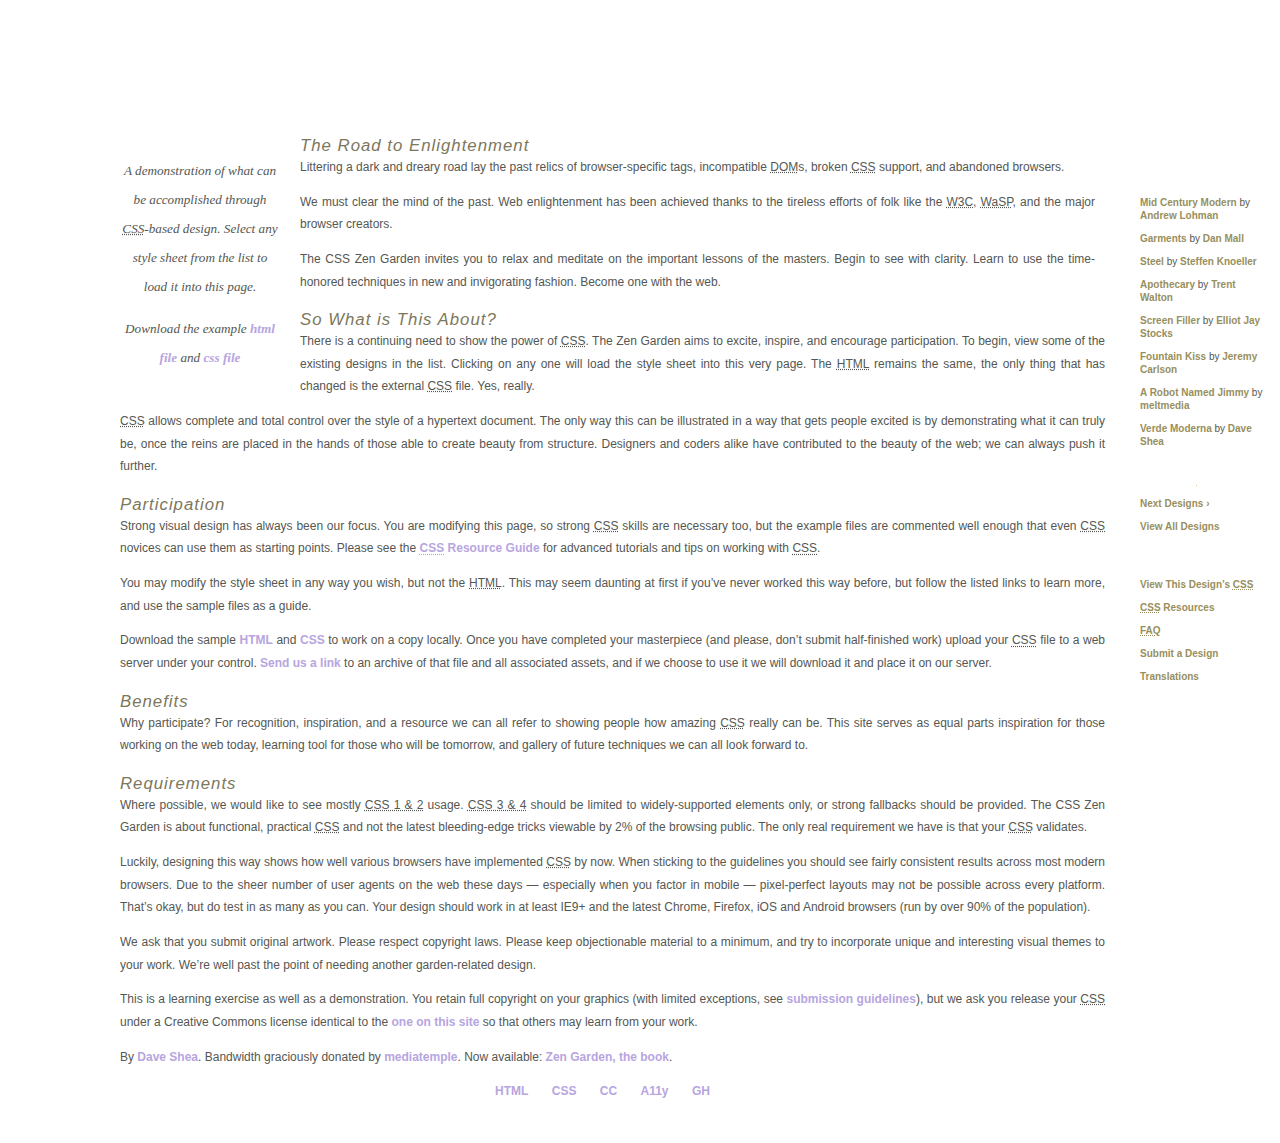
<file: example/index.html>
<!DOCTYPE html>
<html lang="en">
<head>
	<meta charset="utf-8">
	<title>CSS Zen Garden: The Beauty of CSS Design</title>

	<link rel="stylesheet" media="screen" href="style.css?v=8may2013">
	<link rel="alternate" type="application/rss+xml" title="RSS" href="http://www.csszengarden.com/zengarden.xml">

	<meta name="viewport" content="width=device-width, initial-scale=1.0">
	<meta name="author" content="Dave Shea">
	<meta name="description" content="A demonstration of what can be accomplished visually through CSS-based design.">
	<meta name="robots" content="all">


	<!--[if lt IE 9]>
	<script src="script/html5shiv.js"></script>
	<![endif]-->
</head>

<!--


Mine
	View source is a feature, not a bug. Thanks for your curiosity and
	interest in participating!

	Here are the submission guidelines for the new and improved csszengarden.com:

	- CSS3? Of course! Prefix for ALL browsers where necessary.
	- go responsive; test your layout at multiple screen sizes.
	- your browser testing baseline: IE9+, recent Chrome/Firefox/Safari, and iOS/Android
	- Graceful degradation is acceptable, and in fact highly encouraged.
	- use classes for styling. Don't use ids.
	- web fonts are cool, just make sure you have a license to share the files. Hosted 
	  services that are applied via the CSS file (ie. Google Fonts) will work fine, but
	  most that require custom HTML won't. TypeKit is supported, see the readme on this
	  page for usage instructions: https://github.com/mezzoblue/csszengarden.com/

	And a few tips on building your CSS file:

	- use :first-child, :last-child and :nth-child to get at non-classed elements
	- use ::before and ::after to create pseudo-elements for extra styling
	- use multiple background images to apply as many as you need to any element
	- use the Kellum Method for image replacement, if still needed. http://goo.gl/GXxdI
	- don't rely on the extra divs at the bottom. Use ::before and ::after instead.

		
-->

<body id="css-zen-garden">
<div class="page-wrapper">

	<section class="intro" id="zen-intro">
		<header role="banner">
			<h1>CSS Zen Garden</h1>
			<h2>The Beauty of <abbr title="Cascading Style Sheets">CSS</abbr> Design</h2>
		</header>

		<div class="summary" id="zen-summary" role="article">
			<p>A demonstration of what can be accomplished through <abbr title="Cascading Style Sheets">CSS</abbr>-based design. Select any style sheet from the list to load it into this page.</p>
			<p>Download the example <a href="/examples/index" title="This page's source HTML code, not to be modified.">html file</a> and <a href="/examples/style.css" title="This page's sample CSS, the file you may modify.">css file</a></p>
		</div>

		<div class="preamble" id="zen-preamble" role="article">
			<h3>The Road to Enlightenment</h3>
			<p>Littering a dark and dreary road lay the past relics of browser-specific tags, incompatible <abbr title="Document Object Model">DOM</abbr>s, broken <abbr title="Cascading Style Sheets">CSS</abbr> support, and abandoned browsers.</p>
			<p>We must clear the mind of the past. Web enlightenment has been achieved thanks to the tireless efforts of folk like the <abbr title="World Wide Web Consortium">W3C</abbr>, <abbr title="Web Standards Project">WaSP</abbr>, and the major browser creators.</p>
			<p>The CSS Zen Garden invites you to relax and meditate on the important lessons of the masters. Begin to see with clarity. Learn to use the time-honored techniques in new and invigorating fashion. Become one with the web.</p>
		</div>
	</section>

	<div class="main supporting" id="zen-supporting" role="main">
		<div class="explanation" id="zen-explanation" role="article">
			<h3>So What is This About?</h3>
			<p>There is a continuing need to show the power of <abbr title="Cascading Style Sheets">CSS</abbr>. The Zen Garden aims to excite, inspire, and encourage participation. To begin, view some of the existing designs in the list. Clicking on any one will load the style sheet into this very page. The <abbr title="HyperText Markup Language">HTML</abbr> remains the same, the only thing that has changed is the external <abbr title="Cascading Style Sheets">CSS</abbr> file. Yes, really.</p>
			<p><abbr title="Cascading Style Sheets">CSS</abbr> allows complete and total control over the style of a hypertext document. The only way this can be illustrated in a way that gets people excited is by demonstrating what it can truly be, once the reins are placed in the hands of those able to create beauty from structure. Designers and coders alike have contributed to the beauty of the web; we can always push it further.</p>
		</div>

		<div class="participation" id="zen-participation" role="article">
			<h3>Participation</h3>
			<p>Strong visual design has always been our focus. You are modifying this page, so strong <abbr title="Cascading Style Sheets">CSS</abbr> skills are necessary too, but the example files are commented well enough that even <abbr title="Cascading Style Sheets">CSS</abbr> novices can use them as starting points. Please see the <a href="http://www.mezzoblue.com/zengarden/resources/" title="A listing of CSS-related resources"><abbr title="Cascading Style Sheets">CSS</abbr> Resource Guide</a> for advanced tutorials and tips on working with <abbr title="Cascading Style Sheets">CSS</abbr>.</p>
			<p>You may modify the style sheet in any way you wish, but not the <abbr title="HyperText Markup Language">HTML</abbr>. This may seem daunting at first if you&#8217;ve never worked this way before, but follow the listed links to learn more, and use the sample files as a guide.</p>
			<p>Download the sample <a href="/examples/index" title="This page's source HTML code, not to be modified.">HTML</a> and <a href="/examples/style.css" title="This page's sample CSS, the file you may modify.">CSS</a> to work on a copy locally. Once you have completed your masterpiece (and please, don&#8217;t submit half-finished work) upload your <abbr title="Cascading Style Sheets">CSS</abbr> file to a web server under your control. <a href="http://www.mezzoblue.com/zengarden/submit/" title="Use the contact form to send us your CSS file">Send us a link</a> to an archive of that file and all associated assets, and if we choose to use it we will download it and place it on our server.</p>
		</div>

		<div class="benefits" id="zen-benefits" role="article">
			<h3>Benefits</h3>
			<p>Why participate? For recognition, inspiration, and a resource we can all refer to showing people how amazing <abbr title="Cascading Style Sheets">CSS</abbr> really can be. This site serves as equal parts inspiration for those working on the web today, learning tool for those who will be tomorrow, and gallery of future techniques we can all look forward to.</p>
		</div>

		<div class="requirements" id="zen-requirements" role="article">
			<h3>Requirements</h3>
			<p>Where possible, we would like to see mostly <abbr title="Cascading Style Sheets, levels 1 and 2">CSS 1 &amp; 2</abbr> usage. <abbr title="Cascading Style Sheets, levels 3 and 4">CSS 3 &amp; 4</abbr> should be limited to widely-supported elements only, or strong fallbacks should be provided. The CSS Zen Garden is about functional, practical <abbr title="Cascading Style Sheets">CSS</abbr> and not the latest bleeding-edge tricks viewable by 2% of the browsing public. The only real requirement we have is that your <abbr title="Cascading Style Sheets">CSS</abbr> validates.</p>
			<p>Luckily, designing this way shows how well various browsers have implemented <abbr title="Cascading Style Sheets">CSS</abbr> by now. When sticking to the guidelines you should see fairly consistent results across most modern browsers. Due to the sheer number of user agents on the web these days &#8212; especially when you factor in mobile &#8212; pixel-perfect layouts may not be possible across every platform. That&#8217;s okay, but do test in as many as you can. Your design should work in at least IE9+ and the latest Chrome, Firefox, iOS and Android browsers (run by over 90% of the population).</p>
			<p>We ask that you submit original artwork. Please respect copyright laws. Please keep objectionable material to a minimum, and try to incorporate unique and interesting visual themes to your work. We&#8217;re well past the point of needing another garden-related design.</p>
			<p>This is a learning exercise as well as a demonstration. You retain full copyright on your graphics (with limited exceptions, see <a href="http://www.mezzoblue.com/zengarden/submit/guidelines/">submission guidelines</a>), but we ask you release your <abbr title="Cascading Style Sheets">CSS</abbr> under a Creative Commons license identical to the <a href="http://creativecommons.org/licenses/by-nc-sa/3.0/" title="View the Zen Garden's license information.">one on this site</a> so that others may learn from your work.</p>
			<p role="contentinfo">By <a href="http://www.mezzoblue.com/">Dave Shea</a>. Bandwidth graciously donated by <a href="http://www.mediatemple.net/">mediatemple</a>. Now available: <a href="http://www.amazon.com/exec/obidos/ASIN/0321303474/mezzoblue-20/">Zen Garden, the book</a>.</p>
		</div>

		<footer>
			<a href="http://validator.w3.org/check/referer" title="Check the validity of this site&#8217;s HTML" class="zen-validate-html">HTML</a>
			<a href="http://jigsaw.w3.org/css-validator/check/referer" title="Check the validity of this site&#8217;s CSS" class="zen-validate-css">CSS</a>
			<a href="http://creativecommons.org/licenses/by-nc-sa/3.0/" title="View the Creative Commons license of this site: Attribution-NonCommercial-ShareAlike." class="zen-license">CC</a>
			<a href="http://mezzoblue.com/zengarden/faq/#aaa" title="Read about the accessibility of this site" class="zen-accessibility">A11y</a>
			<a href="https://github.com/mezzoblue/csszengarden.com" title="Fork this site on Github" class="zen-github">GH</a>
		</footer>

	</div>


	<aside class="sidebar" role="complementary">
		<div class="wrapper">

			<div class="design-selection" id="design-selection">
				<h3 class="select">Select a Design:</h3>
				<nav role="navigation">
					<ul>
					<li>
						<a href="/221/" class="design-name">Mid Century Modern</a> by						<a href="http://andrewlohman.com/" class="designer-name">Andrew Lohman</a>
					</li>					<li>
						<a href="/220/" class="design-name">Garments</a> by						<a href="http://danielmall.com/" class="designer-name">Dan Mall</a>
					</li>					<li>
						<a href="/219/" class="design-name">Steel</a> by						<a href="http://steffen-knoeller.de" class="designer-name">Steffen Knoeller</a>
					</li>					<li>
						<a href="/218/" class="design-name">Apothecary</a> by						<a href="http://trentwalton.com" class="designer-name">Trent Walton</a>
					</li>					<li>
						<a href="/217/" class="design-name">Screen Filler</a> by						<a href="http://elliotjaystocks.com/" class="designer-name">Elliot Jay Stocks</a>
					</li>					<li>
						<a href="/216/" class="design-name">Fountain Kiss</a> by						<a href="http://jeremycarlson.com" class="designer-name">Jeremy Carlson</a>
					</li>					<li>
						<a href="/215/" class="design-name">A Robot Named Jimmy</a> by						<a href="http://meltmedia.com/" class="designer-name">meltmedia</a>
					</li>					<li>
						<a href="/214/" class="design-name">Verde Moderna</a> by						<a href="http://www.mezzoblue.com/" class="designer-name">Dave Shea</a>
					</li>					</ul>
				</nav>
			</div>

			<div class="design-archives" id="design-archives">
				<h3 class="archives">Archives:</h3>
				<nav role="navigation">
					<ul>
						<li class="next">
							<a href="/214/page1">
								Next Designs <span class="indicator">&rsaquo;</span>
							</a>
						</li>
						<li class="viewall">
							<a href="http://www.mezzoblue.com/zengarden/alldesigns/" title="View every submission to the Zen Garden.">
								View All Designs							</a>
						</li>
					</ul>
				</nav>
			</div>

			<div class="zen-resources" id="zen-resources">
				<h3 class="resources">Resources:</h3>
				<ul>
					<li class="view-css">
						<a href="style.css" title="View the source CSS file of the currently-viewed design.">
							View This Design&#8217;s <abbr title="Cascading Style Sheets">CSS</abbr>						</a>
					</li>
					<li class="css-resources">
						<a href="http://www.mezzoblue.com/zengarden/resources/" title="Links to great sites with information on using CSS.">
							<abbr title="Cascading Style Sheets">CSS</abbr> Resources						</a>
					</li>
					<li class="zen-faq">
						<a href="http://www.mezzoblue.com/zengarden/faq/" title="A list of Frequently Asked Questions about the Zen Garden.">
							<abbr title="Frequently Asked Questions">FAQ</abbr>						</a>
					</li>
					<li class="zen-submit">
						<a href="http://www.mezzoblue.com/zengarden/submit/" title="Send in your own CSS file.">
							Submit a Design						</a>
					</li>
					<li class="zen-translations">
						<a href="http://www.mezzoblue.com/zengarden/translations/" title="View translated versions of this page.">
							Translations						</a>
					</li>
				</ul>
			</div>
		</div>
	</aside>


</div>

<!--

	These superfluous divs/spans were originally provided as catch-alls to add extra imagery.
	These days we have full ::before and ::after support, favour using those instead.
	These only remain for historical design compatibility. They might go away one day.
		
-->
<div class="extra1" role="presentation"></div><div class="extra2" role="presentation"></div><div class="extra3" role="presentation"></div>
<div class="extra4" role="presentation"></div><div class="extra5" role="presentation"></div><div class="extra6" role="presentation"></div>

</body>
</html>
</file>
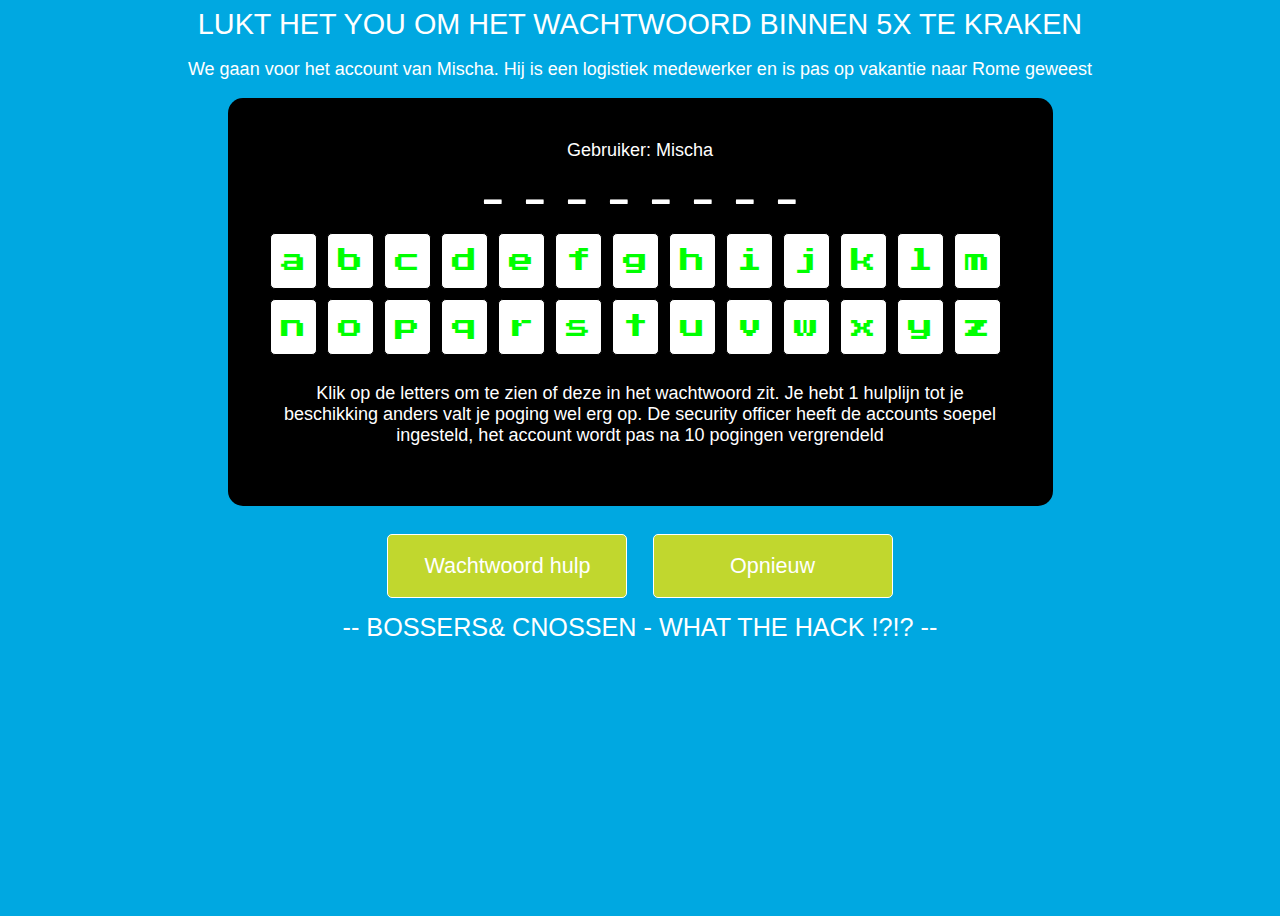
<file: pwd-game/hangman.html>
<head>
    <link rel="stylesheet" type="text/css" href="hangman.css">
    <script src="hangman.js"></script>
</head>

<body>
    <div id="busted">
        Je bent gesnapt, je ipadres is opgeslagen voor verder onderzoek!!!
    </div>

    <div class="wrapper">
        <h1 id="mylives">.</h1>
        <p id="catagoryName"></p>
    </div>
    <div class="wrapper">
        <div class="loginConsole">
            <div class="username">Gebruiker: <span id="username"></span></div>
            <div id="hold"></div>
            <div id="buttons">

            </div>
            <p>Klik op de letters om te zien of deze in het wachtwoord zit. Je hebt 1 hulplijn tot je beschikking anders valt je poging wel erg op. De security officer heeft de accounts soepel ingesteld, het account wordt pas na 10 pogingen vergrendeld</p>

        </div>


        <div id="hold">
        </div>
        <p id="clue"></p>
        <canvas id="stickman">This Text will show if the Browser does NOT support HTML5 Canvas tag</canvas>
        <div class="container">
            <button id="hint">Wachtwoord hulp</button>
            <button id="reset">Opnieuw</button>
        </div>
    </div>
    <h2>-- Bossers& Cnossen - What the Hack !?!? --</h2>


</body>
</file>
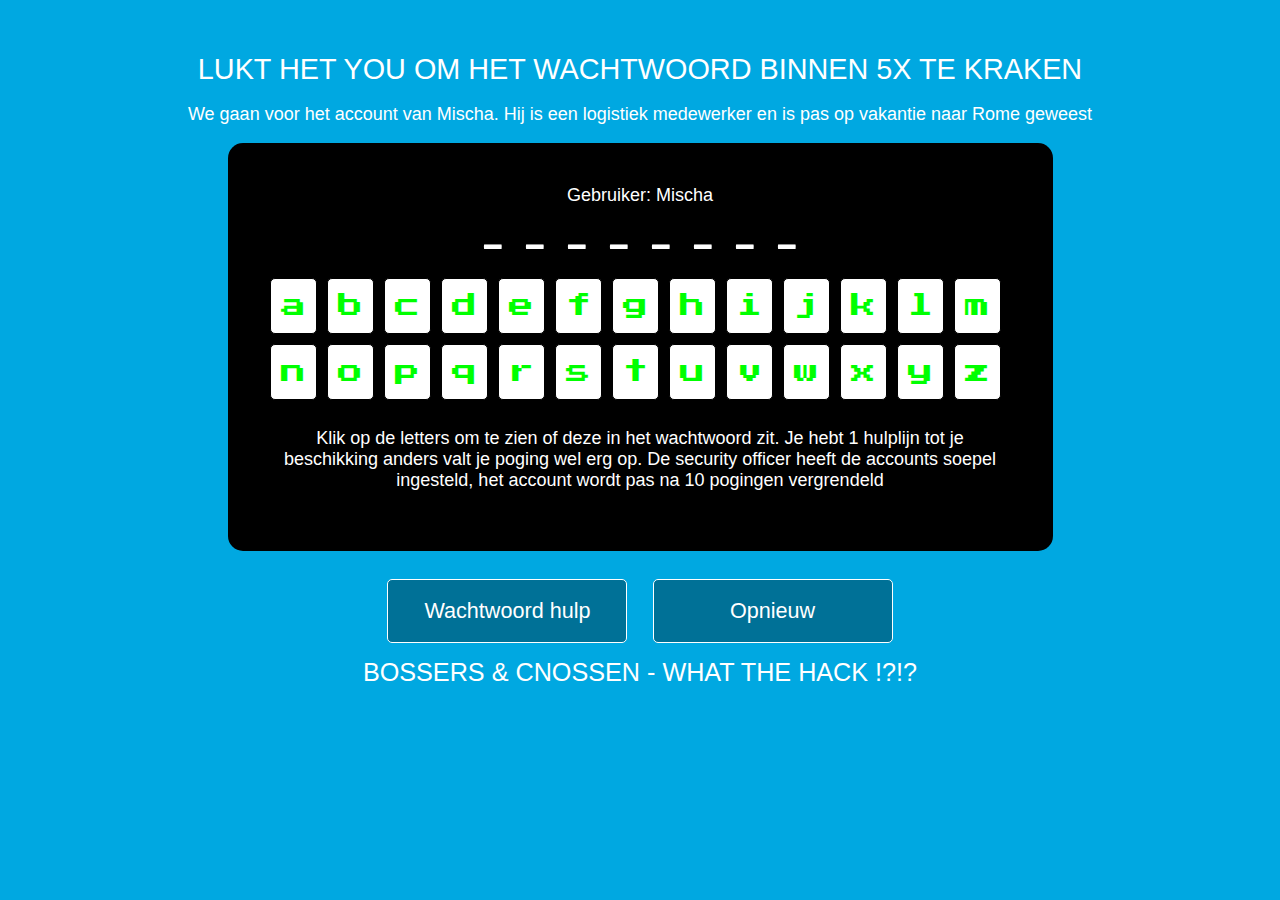
<file: pwd-game/pwd.html>
<head>
    <link rel="stylesheet" type="text/css" href="pwd.css">
    <script src="https://ajax.googleapis.com/ajax/libs/jquery/3.2.1/jquery.min.js"></script>
    <script src="pwd.js"></script>
</head>

<body>
    <div id="busted">
        Je bent gesnapt, je ipadres: <span id="ip"></span> is opgeslagen voor verder onderzoek!!!
    </div>

    <div class="wrapper">
        <h1 id="mylives">.</h1>
        <p id="catagoryName"></p>
    </div>
    <div class="wrapper">
        <div class="loginConsole">
            <div class="username">Gebruiker: <span id="username"></span></div>
            <div id="hold"></div>
            <div id="buttons">

            </div>
            <p>Klik op de letters om te zien of deze in het wachtwoord zit. Je hebt 1 hulplijn tot je beschikking anders valt je poging wel erg op. De security officer heeft de accounts soepel ingesteld, het account wordt pas na 10 pogingen vergrendeld</p>

        </div>


        <div id="hold">
        </div>
        <p id="clue"></p>
        <canvas id="stickman">This Text will show if the Browser does NOT support HTML5 Canvas tag</canvas>
        <div class="container">
            <button id="hint">Wachtwoord hulp</button>
            <button id="reset">Opnieuw</button>
        </div>
    </div>
    <h2>Bossers & Cnossen - What the Hack !?!?</h2>



</body>
</file>
<file: example/style.css>
/* css Zen Garden default style v1.02 */
/* css released under Creative Commons License - http://creativecommons.org/licenses/by-nc-sa/1.0/  */

/* This file based on 'Tranquille' by Dave Shea */
/* You may use this file as a foundation for any new work, but you may find it easier to start from scratch. */
/* Not all elements are defined in this file, so you'll most likely want to refer to the xhtml as well. */

/* Your images should be linked as if the CSS file sits in the same folder as the images. ie. no paths. */


/* basic elements */
html {
	margin: 0;
	padding: 0;
	}
body { 
	font: 75% georgia, sans-serif;
	line-height: 1.88889;
	color: #555753; 
	background: #fff url(http://csszengarden.com/001/blossoms.jpg) no-repeat bottom right; 
	margin: 0; 
	padding: 0;
	}
p { 
	margin-top: 0; 
	text-align: justify;
	}
h3 { 
	font: italic normal 1.4em georgia, sans-serif;
	letter-spacing: 1px; 
	margin-bottom: 0; 
	color: #7D775C;
	}
a:link { 
	font-weight: bold; 
	text-decoration: none; 
	color: #B7A5DF;
	}
a:visited { 
	font-weight: bold; 
	text-decoration: none; 
	color: #D4CDDC;
	}
a:hover, a:focus, a:active { 
	text-decoration: underline; 
	color: #9685BA;
	}
abbr {
	border-bottom: none;
	}


/* specific divs */
.page-wrapper { 
	background: url(http://csszengarden.com/001/zen-bg.jpg) no-repeat top left; 
	padding: 0 175px 0 110px;  
	margin: 0; 
	position: relative;
	}

.intro { 
	min-width: 470px;
	width: 100%;
	}

header h1 { 
	background: transparent url(http://csszengarden.com/001/h1.gif) no-repeat top left;
	margin-top: 10px;
	display: block;
	width: 219px;
	height: 87px;
	float: left;

	text-indent: 100%;
	white-space: nowrap;
	overflow: hidden;
	}
header h2 { 
	background: transparent url(http://csszengarden.com/001/h2.gif) no-repeat top left; 
	margin-top: 58px; 
	margin-bottom: 40px; 
	width: 200px; 
	height: 18px; 
	float: right;

	text-indent: 100%;
	white-space: nowrap;
	overflow: hidden;
	}
header {
	padding-top: 20px;
	height: 87px;
}

.summary {
	clear: both; 
	margin: 20px 20px 20px 10px; 
	width: 160px; 
	float: left;
	}
.summary p {
	font: italic 1.1em/2.2 georgia; 
	text-align: center;
	}

.preamble {
	clear: right; 
	padding: 0px 10px 0 10px;
	}
.supporting {	
	padding-left: 10px; 
	margin-bottom: 40px;
	}

footer { 
	text-align: center; 
	}
footer a:link, footer a:visited { 
	margin-right: 20px; 
	}

.sidebar {
	margin-left: 600px; 
	position: absolute; 
	top: 0; 
	right: 0;
	}
.sidebar .wrapper { 
	font: 10px verdana, sans-serif; 
	background: transparent url(http://csszengarden.com/001/paper-bg.jpg) top left repeat-y; 
	padding: 10px; 
	margin-top: 150px; 
	width: 130px; 
	}
.sidebar h3.select { 
	background: transparent url(http://csszengarden.com/001/h3.gif) no-repeat top left; 
	margin: 10px 0 5px 0; 
	width: 97px; 
	height: 16px; 

	text-indent: 100%;
	white-space: nowrap;
	overflow: hidden;
	}
.sidebar h3.archives { 
	background: transparent url(http://csszengarden.com/001/h5.gif) no-repeat top left; 
	margin: 25px 0 5px 0; 
	width:57px; 
	height: 14px; 

	text-indent: 100%;
	white-space: nowrap;
	overflow: hidden;
	}
.sidebar h3.resources { 
	background: transparent url(http://csszengarden.com/001/h6.gif) no-repeat top left; 
	margin: 25px 0 5px 0; 
	width:63px; 
	height: 10px; 

	text-indent: 100%;
	white-space: nowrap;
	overflow: hidden;
	}


.sidebar ul {
	margin: 0;
	padding: 0;
	}
.sidebar li {
	line-height: 1.3em; 
	background: transparent url(http://csszengarden.com/001/cr1.gif) no-repeat top center; 
	display: block; 
	padding-top: 5px; 
	margin-bottom: 5px;
	list-style-type: none;
	}
.sidebar li a:link {
	color: #988F5E;
	}
.sidebar li a:visited {
	color: #B3AE94;
	}


.extra1 {
	background: transparent url(http://csszengarden.com/001/cr2.gif) top left no-repeat; 
	position: absolute; 
	top: 40px; 
	right: 0; 
	width: 148px; 
	height: 110px;
	}
</file>
<file: pwd-game/hangman.css>
/* Variabes */


/* Mixin's */

@import url('https://fonts.googleapis.com/css2?family=VT323&display=swap');
@import url('https://fonts.googleapis.com/css2?family=Press+Start+2P&display=swap');
body {
    background: rgb(0, 168, 225);
    font-family: "HelveticaNeue-Light", "Helvetica Neue Light", "Helvetica Neue", Helvetica, Arial, "Lucida Grande", sans-serif;
    color: #fff;
    height: 100%;
    text-align: center;
    font-size: 18px;
}

.wrappper {
    width: 80%;
    margin: 0 auto;
}

.wrappper:after {
    content: "";
    display: table;
    clear: both;
}

canvas {
    color: #fff;
    border: #fff dashed 2px;
    padding: 15px;
    display: none;
}

h1,
h2,
h3 {
    font-family: 'Roboto', sans-serif;
    font-weight: 100;
    text-transform: uppercase;
    margin: 5px 0;
}

h1 {
    font-size: 1.6em;
}

h2 {
    font-size: 1.4em;
}

p {
    font-size: 1em;
}

.loginConsole {
    padding: 50px;
    background-color: grey;
    border-radius: 15px;
    margin: 15px auto;
    max-width: 741px;
    background-color: black;
    padding: 42px;
    border-radius: 15px;
}

#alphabet {
    /* font-family: 'VT323', monospace;*/
    font-family: 'Press Start 2P', cursive;
    padding-inline-start: 0px;
}

#alphabet:after {
    content: "";
    display: table;
    clear: both;
}

#alphabet li {
    float: left;
    margin: 0 10px 10px 0;
    list-style: none;
    width: 45px;
    height: 40px;
    padding-top: 14px;
    background: #fff;
    color: #00ff00;
    cursor: pointer;
    -moz-border-radius: 5px;
    -webkit-border-radius: 5px;
    border-radius: 5px;
    font-size: 25px;
    -khtml-border-radius: 5px;
    border: solid 1px #000;
}

#alphabet li:hover {
    background: #00ff00;
    border: solid 1px #000;
    color: #000;
}

#my-word {
    font-family: 'VT323', monospace;
    margin: 0;
    display: block;
    padding: 0;
    display: block;
}

#my-word li {
    position: relative;
    list-style: none;
    margin: 0;
    display: inline-block;
    padding: 0 10px;
    font-size: 3em;
}

.active {
    opacity: 0.4;
    filter: alpha(opacity=40);
    -moz-transition: all 1s ease-in;
    -moz-transition: all 0.3s ease-in-out;
    -webkit-transition: all 0.3s ease-in-out;
    cursor: default;
}

.active:hover {
    -moz-transition: all 1s ease-in;
    -moz-transition: all 0.3s ease-in-out;
    -webkit-transition: all 0.3s ease-in-out;
    opacity: 0.4;
    filter: alpha(opacity=40);
    -moz-transition: all 1s ease-in;
    -moz-transition: all 0.3s ease-in-out;
    -webkit-transition: all 0.3s ease-in-out;
}

#mylives {
    font-size: 1.6em;
    text-align: center;
    display: block;
}

#busted {
    display: none;
    position: absolute;
    width: 99%;
    height: 101px;
    background-color: black;
    border-radius: 15px;
    color: red;
    z-index: 9;
    font-size: 30px;
    padding: 210px 0px;
}

button {
    -moz-border-radius: 5px;
    -webkit-border-radius: 5px;
    border-radius: 5px;
    -khtml-border-radius: 5px;
    background: #c1d72e;
    color: #fff;
    border: solid 1px #fff;
    text-decoration: none;
    cursor: pointer;
    font-size: 1.2em;
    padding: 18px 10px;
    width: 240px;
    margin: 10px;
    outline: none;
}

button:hover {
    -webkit-transition: all 0.3s ease-in-out;
    -moz-transition: all 0.3s ease-in-out;
    transition: all 0.3s ease-in-out;
    background: #fff;
    border: solid 1px #fff;
    color: #c1d72e;
}

@media (max-width: 767px) {
    #alphabet {
        padding: 0 0 0 15px;
    }
}

@media (max-width: 480px) {
    #alphabet {
        padding: 0 0 0 25px;
    }
}
</file>
<file: pwd-game/pwd.css>
/* Variabes */


/* Mixin's */

@import url('https://fonts.googleapis.com/css2?family=VT323&display=swap');
@import url('https://fonts.googleapis.com/css2?family=Press+Start+2P&display=swap');
body {
    background: rgb(0, 168, 225);
    font-family: "HelveticaNeue-Light", "Helvetica Neue Light", "Helvetica Neue", Helvetica, Arial, "Lucida Grande", sans-serif;
    color: #fff;
    text-align: center;
    font-size: 18px;
    padding: 40px 20px;
}

.wrappper {
    width: 80%;
    margin: 0 auto;
}

.wrappper:after {
    content: "";
    display: table;
    clear: both;
}

canvas {
    color: #fff;
    border: #fff dashed 2px;
    padding: 15px;
    display: none;
}

h1,
h2,
h3 {
    font-family: 'Roboto', sans-serif;
    font-weight: 100;
    text-transform: uppercase;
    margin: 5px 0;
}

h1 {
    font-size: 1.6em;
}

h2 {
    font-size: 1.4em;
}

p {
    font-size: 1em;
}

.loginConsole {
    padding: 50px;
    background-color: grey;
    border-radius: 15px;
    margin: 15px auto;
    max-width: 741px;
    background-color: black;
    padding: 42px;
    border-radius: 15px;
}

#alphabet {
    /* font-family: 'VT323', monospace;*/
    font-family: 'Press Start 2P', cursive;
    padding-inline-start: 0px;
}

#alphabet:after {
    content: "";
    display: table;
    clear: both;
}

#alphabet li {
    float: left;
    margin: 0 10px 10px 0;
    list-style: none;
    width: 45px;
    height: 40px;
    padding-top: 14px;
    background: #fff;
    color: #00ff00;
    cursor: pointer;
    -moz-border-radius: 5px;
    -webkit-border-radius: 5px;
    border-radius: 5px;
    font-size: 25px;
    -khtml-border-radius: 5px;
    border: solid 1px #000;
}

#alphabet li:hover {
    background: #00ff00;
    border: solid 1px #000;
    color: #000;
}

#my-word {
    font-family: 'VT323', monospace;
    margin: 0;
    display: block;
    padding: 0;
    display: block;
}

#my-word li {
    position: relative;
    list-style: none;
    margin: 0;
    display: inline-block;
    padding: 0 10px;
    font-size: 3em;
}

.active {
    opacity: 0.4;
    filter: alpha(opacity=40);
    -moz-transition: all 1s ease-in;
    -moz-transition: all 0.3s ease-in-out;
    -webkit-transition: all 0.3s ease-in-out;
    cursor: default;
}

.active:hover {
    -moz-transition: all 1s ease-in;
    -moz-transition: all 0.3s ease-in-out;
    -webkit-transition: all 0.3s ease-in-out;
    opacity: 0.4;
    filter: alpha(opacity=40);
    -moz-transition: all 1s ease-in;
    -moz-transition: all 0.3s ease-in-out;
    -webkit-transition: all 0.3s ease-in-out;
}

#mylives {
    font-size: 1.6em;
    text-align: center;
    display: block;
}

#busted {
    display: none;
    position: absolute;
    width: 99%;
    height: 101px;
    background-color: black;
    border-radius: 15px;
    color: red;
    z-index: 9;
    font-size: 30px;
    padding: 210px 0px;
}

button {
    -moz-border-radius: 5px;
    -webkit-border-radius: 5px;
    border-radius: 5px;
    -khtml-border-radius: 5px;
    background: #007197;
    color: #fff;
    border: solid 1px #fff;
    text-decoration: none;
    cursor: pointer;
    font-size: 1.2em;
    padding: 18px 10px;
    width: 240px;
    margin: 10px;
    outline: none;
}

button:hover {
    -webkit-transition: all 0.3s ease-in-out;
    -moz-transition: all 0.3s ease-in-out;
    transition: all 0.3s ease-in-out;
    background: #fff;
    border: solid 1px #fff;
    color: #007197;
}

@media (max-width: 767px) {
    #alphabet {
        padding: 0 0 0 15px;
    }
}

@media (max-width: 480px) {
    #alphabet {
        padding: 0 0 0 25px;
    }
}
</file>
